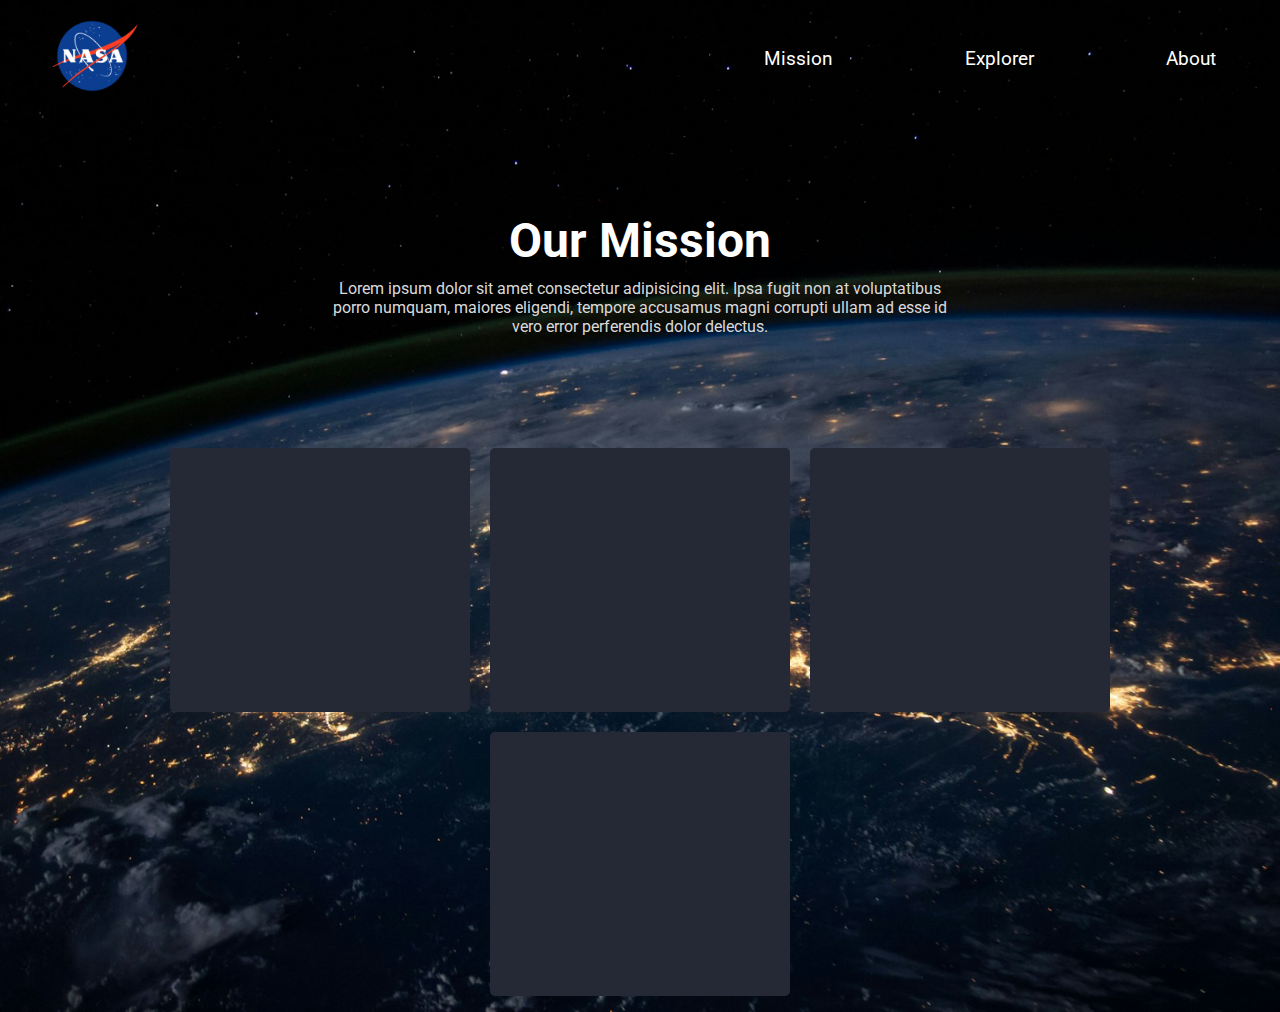
<file: mission.html>
<!DOCTYPE html>
<html lang="en">
<head>
    <meta charset="UTF-8">
    <meta name="viewport" content="width=device-width, initial-scale=1.0">
    <title>Nasa Website</title>
    <link rel="stylesheet" href="css/mission.css">
</head>
<body>

    <header>
        <div class="container-left">
            <a href="/"><img src="/img/logo.png" alt="logo Nasa"></a>
        </div>
        <div class="container-right">
            <ul>
                <li><a href="mission.html">Mission</a></li>
                <li><a href="/">Explorer</a></li>
                <li><a href="/">About</a></li>
            </ul>
        </div>
    </header>

    <section>
        <h1>Our Mission</h1>
        <p>Lorem ipsum dolor sit amet consectetur adipisicing elit. Ipsa fugit non at voluptatibus porro numquam, maiores eligendi, tempore accusamus magni corrupti ullam ad esse id vero error perferendis dolor delectus.</p>
    </section>

    <div class="card-container">
        <div class="card">
            <div id="imagen1" class="imagen"></div>
            <h3 id="titulo1"></h3>
            <p id="descripcion1"></p>
        </div>
        <div class="card">
            <div id="imagen2" class="imagen"></div>
            <h3 id="titulo2"></h3>
            <p id="descripcion2"></p>
        </div>
        <div class="card">
            <div id="imagen3" class="imagen"></div>
            <h3 id="titulo3"></h3>
            <p id="descripcion3"></p>
        </div>
        <div class="card">
            <div id="imagen4" class="imagen"></div>
            <h3 id="titulo4"></h3>
            <p id="descripcion4"></p>
        </div>
    </div>

    <script src="script.js"></script>
    
</body>
</html>
</file>
<file: css/mission.css>
@import url('https://fonts.googleapis.com/css2?family=Roboto:ital,wght@0,100;0,300;0,400;0,500;0,700;0,900;1,100;1,300;1,400;1,500;1,700;1,900&display=swap');

:root {
    --bg: #dadada;
    --p: #fff;
    --pAlter: #a3a3a3;
    --pAlter2: #636363;
    --transparent: #ffffff18;
    --transparentHover: #ffffff23;
    --cardBox: #252936;
}

*,
*::before,
*::after {
    box-sizing: border-box;
}

* {
    margin: 0;
    padding: 0;
}

body {
    font-family: "Roboto", sans-serif;
    background-image: url("../img/bg2.jpg");
    background-position: center; 
    background-repeat: no-repeat;
    background-size: cover;
}

header {
    margin: 1rem 3rem 1rem;
    display: flex;
    justify-content: space-between;
    align-items: center; 
}

.container-left img {
    max-height: 80px; /
}

.container-right {
    display: flex;
    align-items: center; 
}

.container-right ul {
    display: flex;
    padding: 0;
    margin: 0;
    list-style: none;
    gap: 100px; 
}

.container-right ul li {
    font-size: 1.2rem;
}

.container-right ul li a {
    border-radius: 20px;
    padding: 0.5rem 1rem;
    text-decoration: none;
    color: var(--p);
    transition: .3s ease-in-out, box-shadow .3s ease-in-out;
}

.container-right ul li a:hover {
    color: #000000;
    box-shadow: inset 200px 0 0 0 #ffffff;;
}

section {
    display: flex;
    flex-direction: column;
    row-gap: 10px;
    align-items: center;
    margin: 7rem 3rem;
}

section h1 {
    color: var(--p);
    font-size: 3rem;
}

section p {
    color: var(--bg);
    text-align: center;
    width: 70ch;
}

.card-container {
    display: flex;
    flex-wrap: wrap;
    justify-content: center;
    column-gap: 20px;
    row-gap: 20px;
    margin: 1rem 3rem;
}

.card-container .card {
    display: flex;
    flex-direction: column;
    align-items: center;
    width: 300px;
    border-radius: 5px;
    padding: 1rem;
    background-color: var(--cardBox);
}

.card-container .card .imagen {
    width: 100%;
    height: 200px;
    border-radius: 5px;
    object-fit: cover;
}

.card-container .card h3 {
    color: var(--p);
    margin: 1rem 0;
    text-align: center;
}

.card-container .card p {
    color: var(--bg);
    text-align: start;
}
</file>
